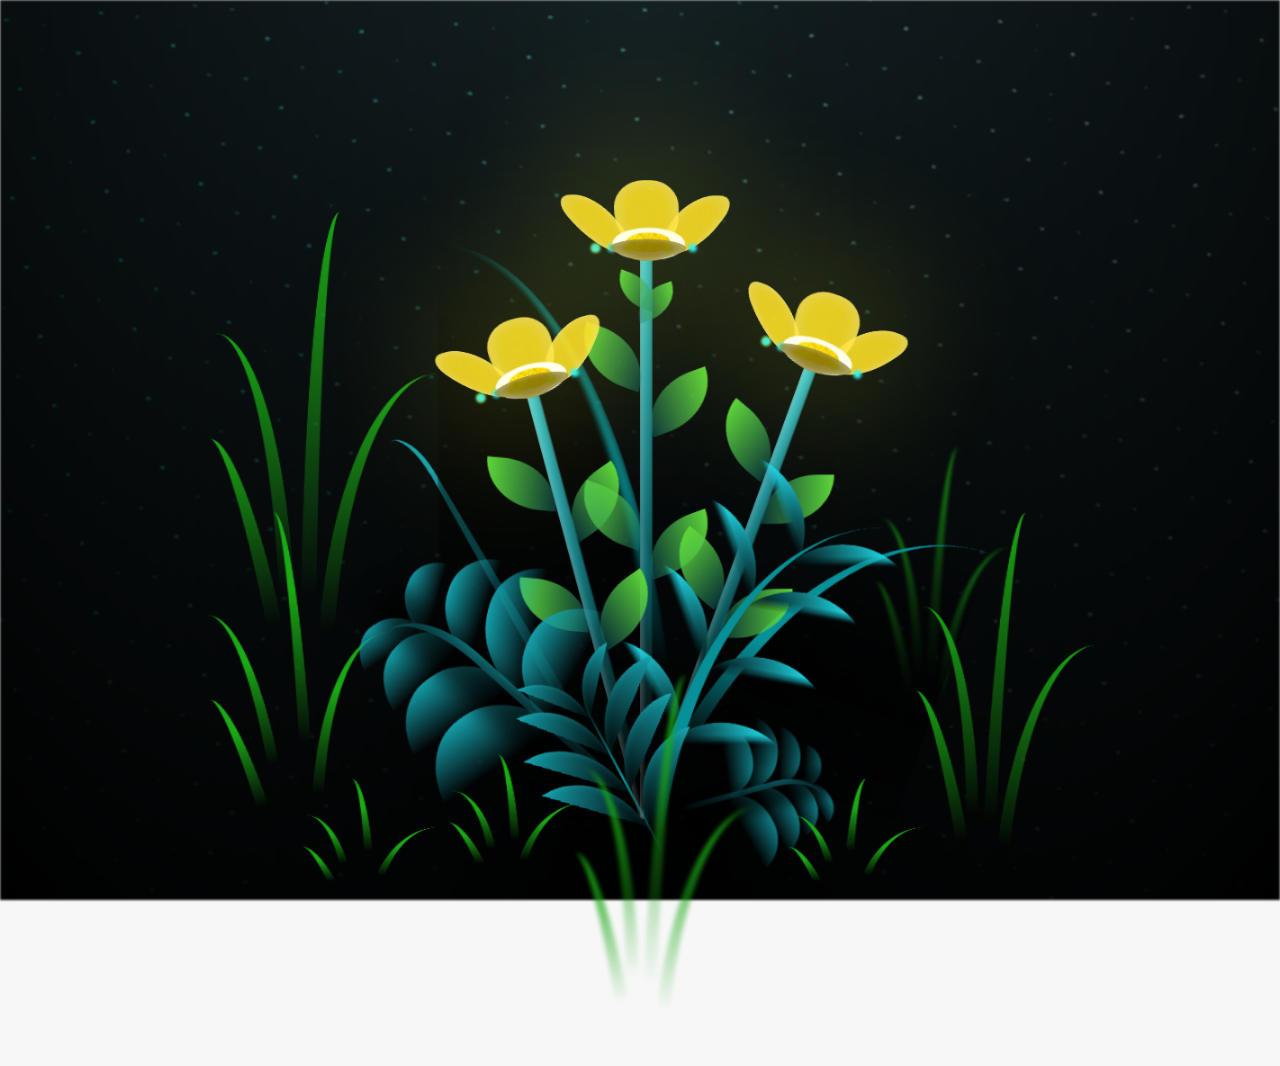
<file: page/flower.html>
<!DOCTYPE html>
<html lang="es">
<head>
    <meta charset="UTF-8">
    <meta name="viewport" content="width=device-width, initial-scale=1.0">
    <title>Jos &#10084</title>
    <link rel="stylesheet" href="/style/main.css">
</head>
<body class="container">

    <h1 class="titulo">Joselin, estas flores amarillas son un reflejo de la alegria que traes a mi vida. <br> <br>
    Gracias por iluminar mis dias con tu presencia  <br>
    Solamente puedo demostrartelo de la manera que se. <br>
    Tqm &#10084</h1>

    <div class="night"></div>
    <div class="flowers">
      <div class="flower flower--1">
        <div class="flower__leafs flower__leafs--1">
          <div class="flower__leaf flower__leaf--1"></div>
          <div class="flower__leaf flower__leaf--2"></div>
          <div class="flower__leaf flower__leaf--3"></div>
          <div class="flower__leaf flower__leaf--4"></div>
          <div class="flower__white-circle"></div>

          <div class="flower__light flower__light--1"></div>
          <div class="flower__light flower__light--2"></div>
          <div class="flower__light flower__light--3"></div>
          <div class="flower__light flower__light--4"></div>
          <div class="flower__light flower__light--5"></div>
          <div class="flower__light flower__light--6"></div>
          <div class="flower__light flower__light--7"></div>
          <div class="flower__light flower__light--8"></div>
        </div>
        <div class="flower__line">
          <div class="flower__line__leaf flower__line__leaf--1"></div>
          <div class="flower__line__leaf flower__line__leaf--2"></div>
          <div class="flower__line__leaf flower__line__leaf--3"></div>
          <div class="flower__line__leaf flower__line__leaf--4"></div>
          <div class="flower__line__leaf flower__line__leaf--5"></div>
          <div class="flower__line__leaf flower__line__leaf--6"></div>
        </div>
      </div>

      <div class="flower flower--2">
        <div class="flower__leafs flower__leafs--2">
          <div class="flower__leaf flower__leaf--1"></div>
          <div class="flower__leaf flower__leaf--2"></div>
          <div class="flower__leaf flower__leaf--3"></div>
          <div class="flower__leaf flower__leaf--4"></div>
          <div class="flower__white-circle"></div>

          <div class="flower__light flower__light--1"></div>
          <div class="flower__light flower__light--2"></div>
          <div class="flower__light flower__light--3"></div>
          <div class="flower__light flower__light--4"></div>
          <div class="flower__light flower__light--5"></div>
          <div class="flower__light flower__light--6"></div>
          <div class="flower__light flower__light--7"></div>
          <div class="flower__light flower__light--8"></div>
        </div>
        <div class="flower__line">
          <div class="flower__line__leaf flower__line__leaf--1"></div>
          <div class="flower__line__leaf flower__line__leaf--2"></div>
          <div class="flower__line__leaf flower__line__leaf--3"></div>
          <div class="flower__line__leaf flower__line__leaf--4"></div>
        </div>
      </div>

      <div class="flower flower--3">
        <div class="flower__leafs flower__leafs--3">
          <div class="flower__leaf flower__leaf--1"></div>
          <div class="flower__leaf flower__leaf--2"></div>
          <div class="flower__leaf flower__leaf--3"></div>
          <div class="flower__leaf flower__leaf--4"></div>
          <div class="flower__white-circle"></div>

          <div class="flower__light flower__light--1"></div>
          <div class="flower__light flower__light--2"></div>
          <div class="flower__light flower__light--3"></div>
          <div class="flower__light flower__light--4"></div>
          <div class="flower__light flower__light--5"></div>
          <div class="flower__light flower__light--6"></div>
          <div class="flower__light flower__light--7"></div>
          <div class="flower__light flower__light--8"></div>
        </div>
        <div class="flower__line">
          <div class="flower__line__leaf flower__line__leaf--1"></div>
          <div class="flower__line__leaf flower__line__leaf--2"></div>
          <div class="flower__line__leaf flower__line__leaf--3"></div>
          <div class="flower__line__leaf flower__line__leaf--4"></div>
        </div>
      </div>

      <div class="grow-ans" style="--d: 1.2s">
        <div class="flower__g-long">
          <div class="flower__g-long__top"></div>
          <div class="flower__g-long__bottom"></div>
        </div>
      </div>

      <div class="growing-grass">
        <div class="flower__grass flower__grass--1">
          <div class="flower__grass--top"></div>
          <div class="flower__grass--bottom"></div>
          <div class="flower__grass__leaf flower__grass__leaf--1"></div>
          <div class="flower__grass__leaf flower__grass__leaf--2"></div>
          <div class="flower__grass__leaf flower__grass__leaf--3"></div>
          <div class="flower__grass__leaf flower__grass__leaf--4"></div>
          <div class="flower__grass__leaf flower__grass__leaf--5"></div>
          <div class="flower__grass__leaf flower__grass__leaf--6"></div>
          <div class="flower__grass__leaf flower__grass__leaf--7"></div>
          <div class="flower__grass__leaf flower__grass__leaf--8"></div>
          <div class="flower__grass__overlay"></div>
        </div>
      </div>

      <div class="growing-grass">
        <div class="flower__grass flower__grass--2">
          <div class="flower__grass--top"></div>
          <div class="flower__grass--bottom"></div>
          <div class="flower__grass__leaf flower__grass__leaf--1"></div>
          <div class="flower__grass__leaf flower__grass__leaf--2"></div>
          <div class="flower__grass__leaf flower__grass__leaf--3"></div>
          <div class="flower__grass__leaf flower__grass__leaf--4"></div>
          <div class="flower__grass__leaf flower__grass__leaf--5"></div>
          <div class="flower__grass__leaf flower__grass__leaf--6"></div>
          <div class="flower__grass__leaf flower__grass__leaf--7"></div>
          <div class="flower__grass__leaf flower__grass__leaf--8"></div>
          <div class="flower__grass__overlay"></div>
        </div>
      </div>

      <div class="grow-ans" style="--d: 2.4s">
        <div class="flower__g-right flower__g-right--1">
          <div class="leaf"></div>
        </div>
      </div>

      <div class="grow-ans" style="--d: 2.8s">
        <div class="flower__g-right flower__g-right--2">
          <div class="leaf"></div>
        </div>
      </div>

      <div class="grow-ans" style="--d: 2.8s">
        <div class="flower__g-front">
          <div
            class="flower__g-front__leaf-wrapper flower__g-front__leaf-wrapper--1"
          >
            <div class="flower__g-front__leaf"></div>
          </div>
          <div
            class="flower__g-front__leaf-wrapper flower__g-front__leaf-wrapper--2"
          >
            <div class="flower__g-front__leaf"></div>
          </div>
          <div
            class="flower__g-front__leaf-wrapper flower__g-front__leaf-wrapper--3"
          >
            <div class="flower__g-front__leaf"></div>
          </div>
          <div
            class="flower__g-front__leaf-wrapper flower__g-front__leaf-wrapper--4"
          >
            <div class="flower__g-front__leaf"></div>
          </div>
          <div
            class="flower__g-front__leaf-wrapper flower__g-front__leaf-wrapper--5"
          >
            <div class="flower__g-front__leaf"></div>
          </div>
          <div
            class="flower__g-front__leaf-wrapper flower__g-front__leaf-wrapper--6"
          >
            <div class="flower__g-front__leaf"></div>
          </div>
          <div
            class="flower__g-front__leaf-wrapper flower__g-front__leaf-wrapper--7"
          >
            <div class="flower__g-front__leaf"></div>
          </div>
          <div
            class="flower__g-front__leaf-wrapper flower__g-front__leaf-wrapper--8"
          >
            <div class="flower__g-front__leaf"></div>
          </div>
          <div class="flower__g-front__line"></div>
        </div>
      </div>

      <div class="grow-ans" style="--d: 3.2s">
        <div class="flower__g-fr">
          <div class="leaf"></div>
          <div class="flower__g-fr__leaf flower__g-fr__leaf--1"></div>
          <div class="flower__g-fr__leaf flower__g-fr__leaf--2"></div>
          <div class="flower__g-fr__leaf flower__g-fr__leaf--3"></div>
          <div class="flower__g-fr__leaf flower__g-fr__leaf--4"></div>
          <div class="flower__g-fr__leaf flower__g-fr__leaf--5"></div>
          <div class="flower__g-fr__leaf flower__g-fr__leaf--6"></div>
          <div class="flower__g-fr__leaf flower__g-fr__leaf--7"></div>
          <div class="flower__g-fr__leaf flower__g-fr__leaf--8"></div>
        </div>
      </div>

      <div class="long-g long-g--0">
        <div class="grow-ans" style="--d: 3s">
          <div class="leaf leaf--0"></div>
        </div>
        <div class="grow-ans" style="--d: 2.2s">
          <div class="leaf leaf--1"></div>
        </div>
        <div class="grow-ans" style="--d: 3.4s">
          <div class="leaf leaf--2"></div>
        </div>
        <div class="grow-ans" style="--d: 3.6s">
          <div class="leaf leaf--3"></div>
        </div>
      </div>

      <div class="long-g long-g--1">
        <div class="grow-ans" style="--d: 3.6s">
          <div class="leaf leaf--0"></div>
        </div>
        <div class="grow-ans" style="--d: 3.8s">
          <div class="leaf leaf--1"></div>
        </div>
        <div class="grow-ans" style="--d: 4s">
          <div class="leaf leaf--2"></div>
        </div>
        <div class="grow-ans" style="--d: 4.2s">
          <div class="leaf leaf--3"></div>
        </div>
      </div>

      <div class="long-g long-g--2">
        <div class="grow-ans" style="--d: 4s">
          <div class="leaf leaf--0"></div>
        </div>
        <div class="grow-ans" style="--d: 4.2s">
          <div class="leaf leaf--1"></div>
        </div>
        <div class="grow-ans" style="--d: 4.4s">
          <div class="leaf leaf--2"></div>
        </div>
        <div class="grow-ans" style="--d: 4.6s">
          <div class="leaf leaf--3"></div>
        </div>
      </div>

      <div class="long-g long-g--3">
        <div class="grow-ans" style="--d: 4s">
          <div class="leaf leaf--0"></div>
        </div>
        <div class="grow-ans" style="--d: 4.2s">
          <div class="leaf leaf--1"></div>
        </div>
        <div class="grow-ans" style="--d: 3s">
          <div class="leaf leaf--2"></div>
        </div>
        <div class="grow-ans" style="--d: 3.6s">
          <div class="leaf leaf--3"></div>
        </div>
      </div>

      <div class="long-g long-g--4">
        <div class="grow-ans" style="--d: 4s">
          <div class="leaf leaf--0"></div>
        </div>
        <div class="grow-ans" style="--d: 4.2s">
          <div class="leaf leaf--1"></div>
        </div>
        <div class="grow-ans" style="--d: 3s">
          <div class="leaf leaf--2"></div>
        </div>
        <div class="grow-ans" style="--d: 3.6s">
          <div class="leaf leaf--3"></div>
        </div>
      </div>

      <div class="long-g long-g--5">
        <div class="grow-ans" style="--d: 4s">
          <div class="leaf leaf--0"></div>
        </div>
        <div class="grow-ans" style="--d: 4.2s">
          <div class="leaf leaf--1"></div>
        </div>
        <div class="grow-ans" style="--d: 3s">
          <div class="leaf leaf--2"></div>
        </div>
        <div class="grow-ans" style="--d: 3.6s">
          <div class="leaf leaf--3"></div>
        </div>
      </div>

      <div class="long-g long-g--6">
        <div class="grow-ans" style="--d: 4.2s">
          <div class="leaf leaf--0"></div>
        </div>
        <div class="grow-ans" style="--d: 4.4s">
          <div class="leaf leaf--1"></div>
        </div>
        <div class="grow-ans" style="--d: 4.6s">
          <div class="leaf leaf--2"></div>
        </div>
        <div class="grow-ans" style="--d: 4.8s">
          <div class="leaf leaf--3"></div>
        </div>
      </div>

      <div class="long-g long-g--7">
        <div class="grow-ans" style="--d: 3s">
          <div class="leaf leaf--0"></div>
        </div>
        <div class="grow-ans" style="--d: 3.2s">
          <div class="leaf leaf--1"></div>
        </div>
        <div class="grow-ans" style="--d: 3.5s">
          <div class="leaf leaf--2"></div>
        </div>
        <div class="grow-ans" style="--d: 3.6s">
          <div class="leaf leaf--3"></div>
        </div>
      </div>
    </div>

    <script src="/script/anim.js"></script>
    <script src="/script/main.js"></script>
    
</body>
</html>
</file>
<file: style/main.css>
*,
*::after,
*::before {
  padding: 0;
  margin: 0;
  box-sizing: border-box;
}

:root {
  --dark-color: #000;
}

body {
  display: flex;
  align-items: flex-end;
  justify-content: center;
  min-height: 100vh;
  background-color: var(--dark-color);
  overflow: hidden;
  perspective: 1000px;
}

#lyrics {
  font-size: 28px;
  font-family: "Franklin Gothic Medium", "Arial Narrow", Arial, sans-serif;
  color: white;
  position: absolute;
  margin-bottom: 20%;
  z-index: 1;
  font-weight: bold;
  letter-spacing: 4px;
}
@media only screen and (max-width: 600px) {
  /* Estilos específicos para dispositivos con un ancho máximo de 600px */
  #lyrics {
      font-size: 14px; /* Reduce el tamaño del texto para dispositivos más pequeños */
      margin-bottom: 530px;
      letter-spacing: 3px;
  }

}
.titulo {
  margin-bottom: 180px;
  font-family: "Arial Narrow", Arial, sans-serif;
  color: yellow;
  position: absolute;
  font-weight: bold;
  letter-spacing: 10px;
  opacity: 0;
  animation: fadeIn 3s ease-in-out forwards;
  text-align: center;
}
@keyframes fadeIn {
  from {
    opacity: 0;
  }
  to {
    opacity: 1;
  }
}

.night {
  z-index: -1;
  position: absolute;
  left: 50%;
  top: 0;
  transform: translateX(-50%);
  width: 100%;
  height: 100%;
  filter: blur(0.1vmin);
  background-image: radial-gradient(
      ellipse at top,
      transparent 0%,
      var(--dark-color)
    ),
    radial-gradient(
      ellipse at bottom,
      var(--dark-color),
      rgba(145, 233, 255, 0.2)
    ),
    repeating-linear-gradient(
      220deg,
      rgb(0, 0, 0) 0px,
      rgb(0, 0, 0) 19px,
      transparent 19px,
      transparent 22px
    ),
    repeating-linear-gradient(
      189deg,
      rgb(0, 0, 0) 0px,
      rgb(0, 0, 0) 19px,
      transparent 19px,
      transparent 22px
    ),
    repeating-linear-gradient(
      148deg,
      rgb(0, 0, 0) 0px,
      rgb(0, 0, 0) 19px,
      transparent 19px,
      transparent 22px
    ),
    linear-gradient(90deg, rgb(0, 255, 250), rgb(240, 240, 240));
}

.flowers {
  position: relative;
  transform: scale(0.9);
  /*margin-bottom: 100px;
  */
}

@media only screen and (max-width: 600px) {
  /* Estilos específicos para dispositivos con un ancho máximo de 600px */
.flowers {
      font-size: 14px;
      margin-bottom: 35%;
      letter-spacing: 3px;
      transform: scale(1.0);
}

}

.flower {
  position: absolute;
  bottom: 10vmin;
  transform-origin: bottom center;
  z-index: 10;
  --fl-speed: 0.8s;
}
.flower--1 {
  -webkit-animation: moving-flower-1 4s linear infinite;
  animation: moving-flower-1 4s linear infinite;
}
.flower--1 .flower__line {
  height: 70vmin;
  -webkit-animation-delay: 0.3s;
  animation-delay: 0.3s;
}
.flower--1 .flower__line__leaf--1 {
  -webkit-animation: blooming-leaf-right var(--fl-speed) 1.6s backwards;
  animation: blooming-leaf-right var(--fl-speed) 1.6s backwards;
}
.flower--1 .flower__line__leaf--2 {
  -webkit-animation: blooming-leaf-right var(--fl-speed) 1.4s backwards;
  animation: blooming-leaf-right var(--fl-speed) 1.4s backwards;
}
.flower--1 .flower__line__leaf--3 {
  -webkit-animation: blooming-leaf-left var(--fl-speed) 1.2s backwards;
  animation: blooming-leaf-left var(--fl-speed) 1.2s backwards;
}
.flower--1 .flower__line__leaf--4 {
  -webkit-animation: blooming-leaf-left var(--fl-speed) 1s backwards;
  animation: blooming-leaf-left var(--fl-speed) 1s backwards;
}
.flower--1 .flower__line__leaf--5 {
  -webkit-animation: blooming-leaf-right var(--fl-speed) 1.8s backwards;
  animation: blooming-leaf-right var(--fl-speed) 1.8s backwards;
}
.flower--1 .flower__line__leaf--6 {
  -webkit-animation: blooming-leaf-left var(--fl-speed) 2s backwards;
  animation: blooming-leaf-left var(--fl-speed) 2s backwards;
}
.flower--2 {
  left: 50%;
  transform: rotate(20deg);
  -webkit-animation: moving-flower-2 4s linear infinite;
  animation: moving-flower-2 4s linear infinite;
}
.flower--2 .flower__line {
  height: 60vmin;
  -webkit-animation-delay: 0.6s;
  animation-delay: 0.6s;
}
.flower--2 .flower__line__leaf--1 {
  -webkit-animation: blooming-leaf-right var(--fl-speed) 1.9s backwards;
  animation: blooming-leaf-right var(--fl-speed) 1.9s backwards;
}
.flower--2 .flower__line__leaf--2 {
  -webkit-animation: blooming-leaf-right var(--fl-speed) 1.7s backwards;
  animation: blooming-leaf-right var(--fl-speed) 1.7s backwards;
}
.flower--2 .flower__line__leaf--3 {
  -webkit-animation: blooming-leaf-left var(--fl-speed) 1.5s backwards;
  animation: blooming-leaf-left var(--fl-speed) 1.5s backwards;
}
.flower--2 .flower__line__leaf--4 {
  -webkit-animation: blooming-leaf-left var(--fl-speed) 1.3s backwards;
  animation: blooming-leaf-left var(--fl-speed) 1.3s backwards;
}
.flower--3 {
  left: 50%;
  transform: rotate(-15deg);
  -webkit-animation: moving-flower-3 4s linear infinite;
  animation: moving-flower-3 4s linear infinite;
}
.flower--3 .flower__line {
  -webkit-animation-delay: 0.9s;
  animation-delay: 0.9s;
}
.flower--3 .flower__line__leaf--1 {
  -webkit-animation: blooming-leaf-right var(--fl-speed) 2.5s backwards;
  animation: blooming-leaf-right var(--fl-speed) 2.5s backwards;
}
.flower--3 .flower__line__leaf--2 {
  -webkit-animation: blooming-leaf-right var(--fl-speed) 2.3s backwards;
  animation: blooming-leaf-right var(--fl-speed) 2.3s backwards;
}
.flower--3 .flower__line__leaf--3 {
  -webkit-animation: blooming-leaf-left var(--fl-speed) 2.1s backwards;
  animation: blooming-leaf-left var(--fl-speed) 2.1s backwards;
}
.flower--3 .flower__line__leaf--4 {
  -webkit-animation: blooming-leaf-left var(--fl-speed) 1.9s backwards;
  animation: blooming-leaf-left var(--fl-speed) 1.9s backwards;
}
.flower__leafs {
  position: relative;
  -webkit-animation: blooming-flower 2s backwards;
  animation: blooming-flower 2s backwards;
}
.flower__leafs--1 {
  -webkit-animation-delay: 1.1s;
  animation-delay: 1.1s;
}
.flower__leafs--2 {
  -webkit-animation-delay: 1.4s;
  animation-delay: 1.4s;
}
.flower__leafs--3 {
  -webkit-animation-delay: 1.7s;
  animation-delay: 1.7s;
}
.flower__leafs::after {
  content: "";
  position: absolute;
  left: 0;
  top: 0;
  transform: translate(-50%, -100%);
  width: 8vmin;
  height: 8vmin;
  background-color: #f9fd25;
  /* background-color: #fd2525; */
  filter: blur(10vmin);
}
.flower__leaf {
  position: absolute;
  bottom: 0;
  left: 50%;
  width: 8vmin;
  height: 11vmin;
  border-radius: 51% 49% 47% 53%/44% 45% 55% 69%;
  background-color: #253bfd;
  background-color: #fddd25;
  transform-origin: bottom center;
  opacity: 0.9;
  box-shadow: inset 0 0 2vmin rgba(255, 255, 255, 0.5);
}
.flower__leaf--1 {
  transform: translate(-10%, 1%) rotateY(40deg) rotateX(-50deg);
}
.flower__leaf--2 {
  transform: translate(-50%, -4%) rotateX(40deg);
}
.flower__leaf--3 {
  transform: translate(-90%, 0%) rotateY(45deg) rotateX(50deg);
}
.flower__leaf--4 {
  width: 8vmin;
  height: 8vmin;
  transform-origin: bottom left;
  border-radius: 4vmin 10vmin 4vmin 4vmin;
  transform: translate(0%, 18%) rotateX(70deg) rotate(-43deg);
  background-color: #7c6901;
  z-index: 1;
  opacity: 0.8;
}
.flower__white-circle {
  position: absolute;
  left: -3.5vmin;
  top: -3vmin;
  width: 9vmin;
  height: 4vmin;
  border-radius: 50%;
  background-color: #fff;
}
.flower__white-circle::after {
  content: "";
  position: absolute;
  left: 50%;
  top: 45%;
  transform: translate(-50%, -50%);
  width: 60%;
  height: 60%;
  border-radius: inherit;
  background-image: repeating-linear-gradient(
      135deg,
      rgba(0, 0, 0, 0.03) 0px,
      rgba(0, 0, 0, 0.03) 1px,
      transparent 1px,
      transparent 12px
    ),
    repeating-linear-gradient(
      45deg,
      rgba(0, 0, 0, 0.03) 0px,
      rgba(0, 0, 0, 0.03) 1px,
      transparent 1px,
      transparent 12px
    ),
    repeating-linear-gradient(
      67.5deg,
      rgba(0, 0, 0, 0.03) 0px,
      rgba(0, 0, 0, 0.03) 1px,
      transparent 1px,
      transparent 12px
    ),
    repeating-linear-gradient(
      135deg,
      rgba(0, 0, 0, 0.03) 0px,
      rgba(0, 0, 0, 0.03) 1px,
      transparent 1px,
      transparent 12px
    ),
    repeating-linear-gradient(
      45deg,
      rgba(0, 0, 0, 0.03) 0px,
      rgba(0, 0, 0, 0.03) 1px,
      transparent 1px,
      transparent 12px
    ),
    repeating-linear-gradient(
      112.5deg,
      rgba(0, 0, 0, 0.03) 0px,
      rgba(0, 0, 0, 0.03) 1px,
      transparent 1px,
      transparent 12px
    ),
    repeating-linear-gradient(
      112.5deg,
      rgba(0, 0, 0, 0.03) 0px,
      rgba(0, 0, 0, 0.03) 1px,
      transparent 1px,
      transparent 12px
    ),
    repeating-linear-gradient(
      45deg,
      rgba(0, 0, 0, 0.03) 0px,
      rgba(0, 0, 0, 0.03) 1px,
      transparent 1px,
      transparent 12px
    ),
    repeating-linear-gradient(
      22.5deg,
      rgba(0, 0, 0, 0.03) 0px,
      rgba(0, 0, 0, 0.03) 1px,
      transparent 1px,
      transparent 12px
    ),
    repeating-linear-gradient(
      45deg,
      rgba(0, 0, 0, 0.03) 0px,
      rgba(0, 0, 0, 0.03) 1px,
      transparent 1px,
      transparent 12px
    ),
    repeating-linear-gradient(
      22.5deg,
      rgba(0, 0, 0, 0.03) 0px,
      rgba(0, 0, 0, 0.03) 1px,
      transparent 1px,
      transparent 12px
    ),
    repeating-linear-gradient(
      135deg,
      rgba(0, 0, 0, 0.03) 0px,
      rgba(0, 0, 0, 0.03) 1px,
      transparent 1px,
      transparent 12px
    ),
    repeating-linear-gradient(
      157.5deg,
      rgba(0, 0, 0, 0.03) 0px,
      rgba(0, 0, 0, 0.03) 1px,
      transparent 1px,
      transparent 12px
    ),
    repeating-linear-gradient(
      67.5deg,
      rgba(0, 0, 0, 0.03) 0px,
      rgba(0, 0, 0, 0.03) 1px,
      transparent 1px,
      transparent 12px
    ),
    repeating-linear-gradient(
      67.5deg,
      rgba(0, 0, 0, 0.03) 0px,
      rgba(0, 0, 0, 0.03) 1px,
      transparent 1px,
      transparent 12px
    ),
    linear-gradient(90deg, rgb(255, 235, 18), rgb(255, 206, 0));
}
.flower__line {
  height: 55vmin;
  width: 1.5vmin;
  background-image: linear-gradient(
      to left,
      rgba(0, 0, 0, 0.2),
      transparent,
      rgba(255, 255, 255, 0.2)
    ),
    linear-gradient(to top, transparent 10%, #14757a, #39c6d6);
  box-shadow: inset 0 0 2px rgba(0, 0, 0, 0.5);
  -webkit-animation: grow-flower-tree 4s backwards;
  animation: grow-flower-tree 4s backwards;
}
.flower__line__leaf {
  --w: 7vmin;
  --h: calc(var(--w) + 2vmin);
  position: absolute;
  top: 20%;
  left: 90%;
  width: var(--w);
  height: var(--h);
  border-top-right-radius: var(--h);
  border-bottom-left-radius: var(--h);
  background-image: linear-gradient(to top, rgba(20, 117, 122, 0.4), #5ed639);
}
.flower__line__leaf--1 {
  transform: rotate(70deg) rotateY(30deg);
}
.flower__line__leaf--2 {
  top: 45%;
  transform: rotate(70deg) rotateY(30deg);
}
.flower__line__leaf--3,
.flower__line__leaf--4,
.flower__line__leaf--6 {
  border-top-right-radius: 0;
  border-bottom-left-radius: 0;
  border-top-left-radius: var(--h);
  border-bottom-right-radius: var(--h);
  left: -460%;
  top: 12%;
  transform: rotate(-70deg) rotateY(30deg);
}
.flower__line__leaf--4 {
  top: 40%;
}
.flower__line__leaf--5 {
  top: 0;
  transform-origin: left;
  transform: rotate(70deg) rotateY(30deg) scale(0.6);
}
.flower__line__leaf--6 {
  top: -2%;
  left: -450%;
  transform-origin: right;
  transform: rotate(-70deg) rotateY(30deg) scale(0.6);
}
.flower__light {
  position: absolute;
  bottom: 0vmin;
  width: 1vmin;
  height: 1vmin;
  background-color: rgb(255, 251, 0);
  border-radius: 50%;
  filter: blur(0.2vmin);
  -webkit-animation: light-ans 4s linear infinite backwards;
  animation: light-ans 4s linear infinite backwards;
}
.flower__light:nth-child(odd) {
  background-color: #23f0ff;
}
.flower__light--1 {
  left: -2vmin;
  -webkit-animation-delay: 1s;
  animation-delay: 1s;
}
.flower__light--2 {
  left: 3vmin;
  -webkit-animation-delay: 0.5s;
  animation-delay: 0.5s;
}
.flower__light--3 {
  left: -6vmin;
  -webkit-animation-delay: 0.3s;
  animation-delay: 0.3s;
}
.flower__light--4 {
  left: 6vmin;
  -webkit-animation-delay: 0.9s;
  animation-delay: 0.9s;
}
.flower__light--5 {
  left: -1vmin;
  -webkit-animation-delay: 1.5s;
  animation-delay: 1.5s;
}
.flower__light--6 {
  left: -4vmin;
  -webkit-animation-delay: 3s;
  animation-delay: 3s;
}
.flower__light--7 {
  left: 3vmin;
  -webkit-animation-delay: 2s;
  animation-delay: 2s;
}
.flower__light--8 {
  left: -6vmin;
  -webkit-animation-delay: 3.5s;
  animation-delay: 3.5s;
}
.flower__grass {
  --c: #159faa;
  --line-w: 1.5vmin;
  position: absolute;
  bottom: 12vmin;
  left: -7vmin;
  display: flex;
  flex-direction: column;
  align-items: flex-end;
  z-index: 20;
  transform-origin: bottom center;
  transform: rotate(-48deg) rotateY(40deg);
}
.flower__grass--1 {
  -webkit-animation: moving-grass 2s linear infinite;
  animation: moving-grass 2s linear infinite;
}
.flower__grass--2 {
  left: 2vmin;
  bottom: 10vmin;
  transform: scale(0.5) rotate(75deg) rotateX(10deg) rotateY(-200deg);
  opacity: 0.8;
  z-index: 0;
  -webkit-animation: moving-grass--2 1.5s linear infinite;
  animation: moving-grass--2 1.5s linear infinite;
}
.flower__grass--top {
  width: 7vmin;
  height: 10vmin;
  border-top-right-radius: 100%;
  border-right: var(--line-w) solid var(--c);
  transform-origin: bottom center;
  transform: rotate(-2deg);
}
.flower__grass--bottom {
  margin-top: -2px;
  width: var(--line-w);
  height: 25vmin;
  background-image: linear-gradient(to top, transparent, var(--c));
}
.flower__grass__leaf {
  --size: 10vmin;
  position: absolute;
  width: calc(var(--size) * 2.1);
  height: var(--size);
  border-top-left-radius: var(--size);
  border-top-right-radius: var(--size);
  background-image: linear-gradient(
    to top,
    transparent,
    transparent 30%,
    var(--c)
  );
  z-index: 100;
}
.flower__grass__leaf--1 {
  top: -6%;
  left: 30%;
  --size: 6vmin;
  transform: rotate(-20deg);
  -webkit-animation: growing-grass-ans--1 2s 2.6s backwards;
  animation: growing-grass-ans--1 2s 2.6s backwards;
}
@-webkit-keyframes growing-grass-ans--1 {
  0% {
    transform-origin: bottom left;
    transform: rotate(-20deg) scale(0);
  }
}
@keyframes growing-grass-ans--1 {
  0% {
    transform-origin: bottom left;
    transform: rotate(-20deg) scale(0);
  }
}
.flower__grass__leaf--2 {
  top: -5%;
  left: -110%;
  --size: 6vmin;
  transform: rotate(10deg);
  -webkit-animation: growing-grass-ans--2 2s 2.4s linear backwards;
  animation: growing-grass-ans--2 2s 2.4s linear backwards;
}
@-webkit-keyframes growing-grass-ans--2 {
  0% {
    transform-origin: bottom right;
    transform: rotate(10deg) scale(0);
  }
}
@keyframes growing-grass-ans--2 {
  0% {
    transform-origin: bottom right;
    transform: rotate(10deg) scale(0);
  }
}
.flower__grass__leaf--3 {
  top: 5%;
  left: 60%;
  --size: 8vmin;
  transform: rotate(-18deg) rotateX(-20deg);
  -webkit-animation: growing-grass-ans--3 2s 2.2s linear backwards;
  animation: growing-grass-ans--3 2s 2.2s linear backwards;
}
@-webkit-keyframes growing-grass-ans--3 {
  0% {
    transform-origin: bottom left;
    transform: rotate(-18deg) rotateX(-20deg) scale(0);
  }
}
@keyframes growing-grass-ans--3 {
  0% {
    transform-origin: bottom left;
    transform: rotate(-18deg) rotateX(-20deg) scale(0);
  }
}
.flower__grass__leaf--4 {
  top: 6%;
  left: -135%;
  --size: 8vmin;
  transform: rotate(2deg);
  -webkit-animation: growing-grass-ans--4 2s 2s linear backwards;
  animation: growing-grass-ans--4 2s 2s linear backwards;
}
@-webkit-keyframes growing-grass-ans--4 {
  0% {
    transform-origin: bottom right;
    transform: rotate(2deg) scale(0);
  }
}
@keyframes growing-grass-ans--4 {
  0% {
    transform-origin: bottom right;
    transform: rotate(2deg) scale(0);
  }
}
.flower__grass__leaf--5 {
  top: 20%;
  left: 60%;
  --size: 10vmin;
  transform: rotate(-24deg) rotateX(-20deg);
  -webkit-animation: growing-grass-ans--5 2s 1.8s linear backwards;
  animation: growing-grass-ans--5 2s 1.8s linear backwards;
}
@-webkit-keyframes growing-grass-ans--5 {
  0% {
    transform-origin: bottom left;
    transform: rotate(-24deg) rotateX(-20deg) scale(0);
  }
}
@keyframes growing-grass-ans--5 {
  0% {
    transform-origin: bottom left;
    transform: rotate(-24deg) rotateX(-20deg) scale(0);
  }
}
.flower__grass__leaf--6 {
  top: 22%;
  left: -180%;
  --size: 10vmin;
  transform: rotate(10deg);
  -webkit-animation: growing-grass-ans--6 2s 1.6s linear backwards;
  animation: growing-grass-ans--6 2s 1.6s linear backwards;
}
@-webkit-keyframes growing-grass-ans--6 {
  0% {
    transform-origin: bottom right;
    transform: rotate(10deg) scale(0);
  }
}
@keyframes growing-grass-ans--6 {
  0% {
    transform-origin: bottom right;
    transform: rotate(10deg) scale(0);
  }
}
.flower__grass__leaf--7 {
  top: 39%;
  left: 70%;
  --size: 10vmin;
  transform: rotate(-10deg);
  -webkit-animation: growing-grass-ans--7 2s 1.4s linear backwards;
  animation: growing-grass-ans--7 2s 1.4s linear backwards;
}
@-webkit-keyframes growing-grass-ans--7 {
  0% {
    transform-origin: bottom left;
    transform: rotate(-10deg) scale(0);
  }
}
@keyframes growing-grass-ans--7 {
  0% {
    transform-origin: bottom left;
    transform: rotate(-10deg) scale(0);
  }
}
.flower__grass__leaf--8 {
  top: 40%;
  left: -215%;
  --size: 11vmin;
  transform: rotate(10deg);
  -webkit-animation: growing-grass-ans--8 2s 1.2s linear backwards;
  animation: growing-grass-ans--8 2s 1.2s linear backwards;
}
@-webkit-keyframes growing-grass-ans--8 {
  0% {
    transform-origin: bottom right;
    transform: rotate(10deg) scale(0);
  }
}
@keyframes growing-grass-ans--8 {
  0% {
    transform-origin: bottom right;
    transform: rotate(10deg) scale(0);
  }
}
.flower__grass__overlay {
  position: absolute;
  top: -10%;
  right: 0%;
  width: 100%;
  height: 100%;
  background-color: rgba(0, 0, 0, 0.6);
  filter: blur(1.5vmin);
  z-index: 100;
}
.flower__g-long {
  --w: 2vmin;
  --h: 6vmin;
  --c: #159faa;
  position: absolute;
  bottom: 10vmin;
  left: -3vmin;
  transform-origin: bottom center;
  transform: rotate(-30deg) rotateY(-20deg);
  display: flex;
  flex-direction: column;
  align-items: flex-end;
  -webkit-animation: flower-g-long-ans 3s linear infinite;
  animation: flower-g-long-ans 3s linear infinite;
}
@-webkit-keyframes flower-g-long-ans {
  0%,
  100% {
    transform: rotate(-30deg) rotateY(-20deg);
  }
  50% {
    transform: rotate(-32deg) rotateY(-20deg);
  }
}
@keyframes flower-g-long-ans {
  0%,
  100% {
    transform: rotate(-30deg) rotateY(-20deg);
  }
  50% {
    transform: rotate(-32deg) rotateY(-20deg);
  }
}
.flower__g-long__top {
  top: calc(var(--h) * -1);
  width: calc(var(--w) + 1vmin);
  height: var(--h);
  border-top-right-radius: 100%;
  border-right: 0.7vmin solid var(--c);
  transform: translate(-0.7vmin, 1vmin);
}
.flower__g-long__bottom {
  width: var(--w);
  height: 50vmin;
  transform-origin: bottom center;
  background-image: linear-gradient(to top, transparent 30%, var(--c));
  box-shadow: inset 0 0 2px rgba(0, 0, 0, 0.5);
  -webkit-clip-path: polygon(35% 0, 65% 1%, 100% 100%, 0% 100%);
  clip-path: polygon(35% 0, 65% 1%, 100% 100%, 0% 100%);
}
.flower__g-right {
  position: absolute;
  bottom: 6vmin;
  left: -2vmin;
  transform-origin: bottom left;
  transform: rotate(20deg);
}
.flower__g-right .leaf {
  width: 30vmin;
  height: 50vmin;
  border-top-left-radius: 100%;
  border-left: 2vmin solid #079097;
  background-image: linear-gradient(
    to bottom,
    transparent,
    var(--dark-color) 60%
  );
  -webkit-mask-image: linear-gradient(to top, transparent 30%, #079097 60%);
}
.flower__g-right--1 {
  -webkit-animation: flower-g-right-ans 2.5s linear infinite;
  animation: flower-g-right-ans 2.5s linear infinite;
}
.flower__g-right--2 {
  left: 5vmin;
  transform: rotateY(-180deg);
  -webkit-animation: flower-g-right-ans--2 3s linear infinite;
  animation: flower-g-right-ans--2 3s linear infinite;
}
.flower__g-right--2 .leaf {
  height: 75vmin;
  filter: blur(0.3vmin);
  opacity: 0.8;
}
@-webkit-keyframes flower-g-right-ans {
  0%,
  100% {
    transform: rotate(20deg);
  }
  50% {
    transform: rotate(24deg) rotateX(-20deg);
  }
}
@keyframes flower-g-right-ans {
  0%,
  100% {
    transform: rotate(20deg);
  }
  50% {
    transform: rotate(24deg) rotateX(-20deg);
  }
}
@-webkit-keyframes flower-g-right-ans--2 {
  0%,
  100% {
    transform: rotateY(-180deg) rotate(0deg) rotateX(-20deg);
  }
  50% {
    transform: rotateY(-180deg) rotate(6deg) rotateX(-20deg);
  }
}
@keyframes flower-g-right-ans--2 {
  0%,
  100% {
    transform: rotateY(-180deg) rotate(0deg) rotateX(-20deg);
  }
  50% {
    transform: rotateY(-180deg) rotate(6deg) rotateX(-20deg);
  }
}
.flower__g-front {
  position: absolute;
  bottom: 6vmin;
  left: 2.5vmin;
  z-index: 100;
  transform-origin: bottom center;
  transform: rotate(-28deg) rotateY(30deg) scale(1.04);
  -webkit-animation: flower__g-front-ans 2s linear infinite;
  animation: flower__g-front-ans 2s linear infinite;
}
@-webkit-keyframes flower__g-front-ans {
  0%,
  100% {
    transform: rotate(-28deg) rotateY(30deg) scale(1.04);
  }
  50% {
    transform: rotate(-35deg) rotateY(40deg) scale(1.04);
  }
}
@keyframes flower__g-front-ans {
  0%,
  100% {
    transform: rotate(-28deg) rotateY(30deg) scale(1.04);
  }
  50% {
    transform: rotate(-35deg) rotateY(40deg) scale(1.04);
  }
}
.flower__g-front__line {
  width: 0.3vmin;
  height: 20vmin;
  background-image: linear-gradient(
    to top,
    transparent,
    #079097,
    transparent 100%
  );
  position: relative;
}
.flower__g-front__leaf-wrapper {
  position: absolute;
  top: 0;
  left: 0;
  transform-origin: bottom left;
  transform: rotate(10deg);
}
.flower__g-front__leaf-wrapper:nth-child(even) {
  left: 0vmin;
  transform: rotateY(-180deg) rotate(5deg);
  -webkit-animation: flower__g-front__leaf-left-ans 1s ease-in backwards;
  animation: flower__g-front__leaf-left-ans 1s ease-in backwards;
}
.flower__g-front__leaf-wrapper:nth-child(odd) {
  -webkit-animation: flower__g-front__leaf-ans 1s ease-in backwards;
  animation: flower__g-front__leaf-ans 1s ease-in backwards;
}
.flower__g-front__leaf-wrapper--1 {
  top: -8vmin;
  transform: scale(0.7);
  -webkit-animation: flower__g-front__leaf-ans 1s 5.5s ease-in backwards !important;
  animation: flower__g-front__leaf-ans 1s 5.5s ease-in backwards !important;
}
.flower__g-front__leaf-wrapper--2 {
  top: -8vmin;
  transform: rotateY(-180deg) scale(0.7) !important;
  -webkit-animation: flower__g-front__leaf-left-ans-2 1s 4.6s ease-in backwards !important;
  animation: flower__g-front__leaf-left-ans-2 1s 4.6s ease-in backwards !important;
}
.flower__g-front__leaf-wrapper--3 {
  top: -3vmin;
  -webkit-animation: flower__g-front__leaf-ans 1s 4.6s ease-in backwards;
  animation: flower__g-front__leaf-ans 1s 4.6s ease-in backwards;
}
.flower__g-front__leaf-wrapper--4 {
  top: -3vmin;
  transform: rotateY(-180deg) scale(0.9) !important;
  -webkit-animation: flower__g-front__leaf-left-ans-2 1s 4.6s ease-in backwards !important;
  animation: flower__g-front__leaf-left-ans-2 1s 4.6s ease-in backwards !important;
}
@-webkit-keyframes flower__g-front__leaf-left-ans-2 {
  0% {
    transform: rotateY(-180deg) scale(0);
  }
}
@keyframes flower__g-front__leaf-left-ans-2 {
  0% {
    transform: rotateY(-180deg) scale(0);
  }
}
.flower__g-front__leaf-wrapper--5,
.flower__g-front__leaf-wrapper--6 {
  top: 2vmin;
}
.flower__g-front__leaf-wrapper--7,
.flower__g-front__leaf-wrapper--8 {
  top: 6.5vmin;
}
.flower__g-front__leaf-wrapper--2 {
  -webkit-animation-delay: 5.2s !important;
  animation-delay: 5.2s !important;
}
.flower__g-front__leaf-wrapper--3 {
  -webkit-animation-delay: 4.9s !important;
  animation-delay: 4.9s !important;
}
.flower__g-front__leaf-wrapper--5 {
  -webkit-animation-delay: 4.3s !important;
  animation-delay: 4.3s !important;
}
.flower__g-front__leaf-wrapper--6 {
  -webkit-animation-delay: 4.1s !important;
  animation-delay: 4.1s !important;
}
.flower__g-front__leaf-wrapper--7 {
  -webkit-animation-delay: 3.8s !important;
  animation-delay: 3.8s !important;
}
.flower__g-front__leaf-wrapper--8 {
  -webkit-animation-delay: 3.5s !important;
  animation-delay: 3.5s !important;
}
@-webkit-keyframes flower__g-front__leaf-ans {
  0% {
    transform: rotate(10deg) scale(0);
  }
}
@keyframes flower__g-front__leaf-ans {
  0% {
    transform: rotate(10deg) scale(0);
  }
}
@-webkit-keyframes flower__g-front__leaf-left-ans {
  0% {
    transform: rotateY(-180deg) rotate(5deg) scale(0);
  }
}
@keyframes flower__g-front__leaf-left-ans {
  0% {
    transform: rotateY(-180deg) rotate(5deg) scale(0);
  }
}
.flower__g-front__leaf {
  width: 10vmin;
  height: 10vmin;
  border-radius: 100% 0% 0% 100%/100% 100% 0% 0%;
  box-shadow: inset 0 2px 1vmin hsla(184deg, 97%, 58%, 0.2);
  background-image: linear-gradient(
      to bottom left,
      transparent,
      var(--dark-color)
    ),
    linear-gradient(to bottom right, #159faa 50%, transparent 50%, transparent);
  -webkit-mask-image: linear-gradient(
    to bottom right,
    #159faa 50%,
    transparent 50%,
    transparent
  );
  mask-image: linear-gradient(
    to bottom right,
    #159faa 50%,
    transparent 50%,
    transparent
  );
}
.flower__g-fr {
  position: absolute;
  bottom: -4vmin;
  left: vmin;
  transform-origin: bottom left;
  z-index: 10;
  -webkit-animation: flower__g-fr-ans 2s linear infinite;
  animation: flower__g-fr-ans 2s linear infinite;
}
@-webkit-keyframes flower__g-fr-ans {
  0%,
  100% {
    transform: rotate(2deg);
  }
  50% {
    transform: rotate(4deg);
  }
}
@keyframes flower__g-fr-ans {
  0%,
  100% {
    transform: rotate(2deg);
  }
  50% {
    transform: rotate(4deg);
  }
}
.flower__g-fr .leaf {
  width: 30vmin;
  height: 50vmin;
  border-top-left-radius: 100%;
  border-left: 2vmin solid #079097;
  -webkit-mask-image: linear-gradient(to top, transparent 25%, #079097 50%);
  position: relative;
  z-index: 1;
}
.flower__g-fr__leaf {
  position: absolute;
  top: 0;
  left: 0;
  width: 10vmin;
  height: 10vmin;
  border-radius: 100% 0% 0% 100%/100% 100% 0% 0%;
  box-shadow: inset 0 2px 1vmin hsla(184deg, 97%, 58%, 0.2);
  background-image: linear-gradient(
      to bottom left,
      transparent,
      var(--dark-color) 98%
    ),
    linear-gradient(to bottom right, #23f0ff 45%, transparent 50%, transparent);
  -webkit-mask-image: linear-gradient(
    135deg,
    #159faa 40%,
    transparent 50%,
    transparent
  );
}
.flower__g-fr__leaf--1 {
  left: 20vmin;
  transform: rotate(45deg);
  -webkit-animation: flower__g-fr-leaft-ans-1 0.5s 5.2s linear backwards;
  animation: flower__g-fr-leaft-ans-1 0.5s 5.2s linear backwards;
}
@-webkit-keyframes flower__g-fr-leaft-ans-1 {
  0% {
    transform-origin: left;
    transform: rotate(45deg) scale(0);
  }
}
@keyframes flower__g-fr-leaft-ans-1 {
  0% {
    transform-origin: left;
    transform: rotate(45deg) scale(0);
  }
}
.flower__g-fr__leaf--2 {
  left: 12vmin;
  top: -7vmin;
  transform: rotate(25deg) rotateY(-180deg);
  -webkit-animation: flower__g-fr-leaft-ans-6 0.5s 5s linear backwards;
  animation: flower__g-fr-leaft-ans-6 0.5s 5s linear backwards;
}
.flower__g-fr__leaf--3 {
  left: 15vmin;
  top: 6vmin;
  transform: rotate(55deg);
  -webkit-animation: flower__g-fr-leaft-ans-5 0.5s 4.8s linear backwards;
  animation: flower__g-fr-leaft-ans-5 0.5s 4.8s linear backwards;
}
.flower__g-fr__leaf--4 {
  left: 6vmin;
  top: -2vmin;
  transform: rotate(25deg) rotateY(-180deg);
  -webkit-animation: flower__g-fr-leaft-ans-6 0.5s 4.6s linear backwards;
  animation: flower__g-fr-leaft-ans-6 0.5s 4.6s linear backwards;
}
.flower__g-fr__leaf--5 {
  left: 10vmin;
  top: 14vmin;
  transform: rotate(55deg);
  -webkit-animation: flower__g-fr-leaft-ans-5 0.5s 4.4s linear backwards;
  animation: flower__g-fr-leaft-ans-5 0.5s 4.4s linear backwards;
}
@-webkit-keyframes flower__g-fr-leaft-ans-5 {
  0% {
    transform-origin: left;
    transform: rotate(55deg) scale(0);
  }
}
@keyframes flower__g-fr-leaft-ans-5 {
  0% {
    transform-origin: left;
    transform: rotate(55deg) scale(0);
  }
}
.flower__g-fr__leaf--6 {
  left: 0vmin;
  top: 6vmin;
  transform: rotate(25deg) rotateY(-180deg);
  -webkit-animation: flower__g-fr-leaft-ans-6 0.5s 4.2s linear backwards;
  animation: flower__g-fr-leaft-ans-6 0.5s 4.2s linear backwards;
}
@-webkit-keyframes flower__g-fr-leaft-ans-6 {
  0% {
    transform-origin: right;
    transform: rotate(25deg) rotateY(-180deg) scale(0);
  }
}
@keyframes flower__g-fr-leaft-ans-6 {
  0% {
    transform-origin: right;
    transform: rotate(25deg) rotateY(-180deg) scale(0);
  }
}
.flower__g-fr__leaf--7 {
  left: 5vmin;
  top: 22vmin;
  transform: rotate(45deg);
  -webkit-animation: flower__g-fr-leaft-ans-7 0.5s 4s linear backwards;
  animation: flower__g-fr-leaft-ans-7 0.5s 4s linear backwards;
}
@-webkit-keyframes flower__g-fr-leaft-ans-7 {
  0% {
    transform-origin: left;
    transform: rotate(45deg) scale(0);
  }
}
@keyframes flower__g-fr-leaft-ans-7 {
  0% {
    transform-origin: left;
    transform: rotate(45deg) scale(0);
  }
}
.flower__g-fr__leaf--8 {
  left: -4vmin;
  top: 15vmin;
  transform: rotate(15deg) rotateY(-180deg);
  -webkit-animation: flower__g-fr-leaft-ans-8 0.5s 3.8s linear backwards;
  animation: flower__g-fr-leaft-ans-8 0.5s 3.8s linear backwards;
}
@-webkit-keyframes flower__g-fr-leaft-ans-8 {
  0% {
    transform-origin: right;
    transform: rotate(15deg) rotateY(-180deg) scale(0);
  }
}
@keyframes flower__g-fr-leaft-ans-8 {
  0% {
    transform-origin: right;
    transform: rotate(15deg) rotateY(-180deg) scale(0);
  }
}

.long-g {
  position: absolute;
  bottom: 25vmin;
  left: -42vmin;
  transform-origin: bottom left;
}
.long-g--1 {
  bottom: 0vmin;
  transform: scale(0.8) rotate(-5deg);
}
.long-g--1 .leaf {
  -webkit-mask-image: linear-gradient(
    to top,
    transparent 40%,
    #079097 80%
  ) !important;
}
.long-g--1 .leaf--1 {
  --w: 5vmin;
  --h: 60vmin;
  left: -2vmin;
  transform: rotate(3deg) rotateY(-180deg);
}
.long-g--2,
.long-g--3 {
  bottom: -3vmin;
  left: -35vmin;
  transform-origin: center;
  transform: scale(0.6) rotateX(60deg);
}
.long-g--2 .leaf,
.long-g--3 .leaf {
  -webkit-mask-image: linear-gradient(
    to top,
    transparent 50%,
    #079097 80%
  ) !important;
}
.long-g--2 .leaf--1,
.long-g--3 .leaf--1 {
  left: -1vmin;
  transform: rotateY(-180deg);
}
.long-g--3 {
  left: -17vmin;
  bottom: 0vmin;
}
.long-g--3 .leaf {
  -webkit-mask-image: linear-gradient(
    to top,
    transparent 40%,
    #079097 80%
  ) !important;
}
.long-g--4 {
  left: 25vmin;
  bottom: -3vmin;
  transform-origin: center;
  transform: scale(0.6) rotateX(60deg);
}
.long-g--4 .leaf {
  -webkit-mask-image: linear-gradient(
    to top,
    transparent 50%,
    #079097 80%
  ) !important;
}
.long-g--5 {
  left: 42vmin;
  bottom: 0vmin;
  transform: scale(0.8) rotate(2deg);
}
.long-g--6 {
  left: 0vmin;
  bottom: -20vmin;
  z-index: 100;
  filter: blur(0.3vmin);
  transform: scale(0.8) rotate(2deg);
}
.long-g--7 {
  left: 35vmin;
  bottom: 20vmin;
  z-index: -1;
  filter: blur(0.3vmin);
  transform: scale(0.6) rotate(2deg);
  opacity: 0.7;
}
.long-g .leaf {
  --w: 15vmin;
  --h: 40vmin;
  --c: #1aaa15;
  position: absolute;
  bottom: 0;
  width: var(--w);
  height: var(--h);
  border-top-left-radius: 100%;
  border-left: 2vmin solid var(--c);
  -webkit-mask-image: linear-gradient(
    to top,
    transparent 20%,
    var(--dark-color)
  );
  transform-origin: bottom center;
}
.long-g .leaf--0 {
  left: 2vmin;
  -webkit-animation: leaf-ans-1 4s linear infinite;
  animation: leaf-ans-1 4s linear infinite;
}
.long-g .leaf--1 {
  --w: 5vmin;
  --h: 60vmin;
  -webkit-animation: leaf-ans-1 4s linear infinite;
  animation: leaf-ans-1 4s linear infinite;
}
.long-g .leaf--2 {
  --w: 10vmin;
  --h: 40vmin;
  left: -0.5vmin;
  bottom: 5vmin;
  transform-origin: bottom left;
  transform: rotateY(-180deg);
  -webkit-animation: leaf-ans-2 3s linear infinite;
  animation: leaf-ans-2 3s linear infinite;
}
.long-g .leaf--3 {
  --w: 5vmin;
  --h: 30vmin;
  left: -1vmin;
  bottom: 3.2vmin;
  transform-origin: bottom left;
  transform: rotate(-10deg) rotateY(-180deg);
  -webkit-animation: leaf-ans-3 3s linear infinite;
  animation: leaf-ans-3 3s linear infinite;
}

@-webkit-keyframes leaf-ans-1 {
  0%,
  100% {
    transform: rotate(-5deg) scale(1);
  }
  50% {
    transform: rotate(5deg) scale(1.1);
  }
}

@keyframes leaf-ans-1 {
  0%,
  100% {
    transform: rotate(-5deg) scale(1);
  }
  50% {
    transform: rotate(5deg) scale(1.1);
  }
}
@-webkit-keyframes leaf-ans-2 {
  0%,
  100% {
    transform: rotateY(-180deg) rotate(5deg);
  }
  50% {
    transform: rotateY(-180deg) rotate(0deg) scale(1.1);
  }
}
@keyframes leaf-ans-2 {
  0%,
  100% {
    transform: rotateY(-180deg) rotate(5deg);
  }
  50% {
    transform: rotateY(-180deg) rotate(0deg) scale(1.1);
  }
}
@-webkit-keyframes leaf-ans-3 {
  0%,
  100% {
    transform: rotate(-10deg) rotateY(-180deg);
  }
  50% {
    transform: rotate(-20deg) rotateY(-180deg);
  }
}
@keyframes leaf-ans-3 {
  0%,
  100% {
    transform: rotate(-10deg) rotateY(-180deg);
  }
  50% {
    transform: rotate(-20deg) rotateY(-180deg);
  }
}
.grow-ans {
  -webkit-animation: grow-ans 2s var(--d) backwards;
  animation: grow-ans 2s var(--d) backwards;
}

@-webkit-keyframes grow-ans {
  0% {
    transform: scale(0);
    opacity: 0;
  }
}

@keyframes grow-ans {
  0% {
    transform: scale(0);
    opacity: 0;
  }
}
@-webkit-keyframes light-ans {
  0% {
    opacity: 0;
    transform: translateY(0vmin);
  }
  25% {
    opacity: 1;
    transform: translateY(-5vmin) translateX(-2vmin);
  }
  50% {
    opacity: 1;
    transform: translateY(-15vmin) translateX(2vmin);
    filter: blur(0.2vmin);
  }
  75% {
    transform: translateY(-20vmin) translateX(-2vmin);
    filter: blur(0.2vmin);
  }
  100% {
    transform: translateY(-30vmin);
    opacity: 0;
    filter: blur(1vmin);
  }
}
@keyframes light-ans {
  0% {
    opacity: 0;
    transform: translateY(0vmin);
  }
  25% {
    opacity: 1;
    transform: translateY(-5vmin) translateX(-2vmin);
  }
  50% {
    opacity: 1;
    transform: translateY(-15vmin) translateX(2vmin);
    filter: blur(0.2vmin);
  }
  75% {
    transform: translateY(-20vmin) translateX(-2vmin);
    filter: blur(0.2vmin);
  }
  100% {
    transform: translateY(-30vmin);
    opacity: 0;
    filter: blur(1vmin);
  }
}
@-webkit-keyframes moving-flower-1 {
  0%,
  100% {
    transform: rotate(2deg);
  }
  50% {
    transform: rotate(-2deg);
  }
}
@keyframes moving-flower-1 {
  0%,
  100% {
    transform: rotate(2deg);
  }
  50% {
    transform: rotate(-2deg);
  }
}
@-webkit-keyframes moving-flower-2 {
  0%,
  100% {
    transform: rotate(18deg);
  }
  50% {
    transform: rotate(14deg);
  }
}
@keyframes moving-flower-2 {
  0%,
  100% {
    transform: rotate(18deg);
  }
  50% {
    transform: rotate(14deg);
  }
}
@-webkit-keyframes moving-flower-3 {
  0%,
  100% {
    transform: rotate(-18deg);
  }
  50% {
    transform: rotate(-20deg) rotateY(-10deg);
  }
}
@keyframes moving-flower-3 {
  0%,
  100% {
    transform: rotate(-18deg);
  }
  50% {
    transform: rotate(-20deg) rotateY(-10deg);
  }
}
@-webkit-keyframes blooming-leaf-right {
  0% {
    transform-origin: left;
    transform: rotate(70deg) rotateY(30deg) scale(0);
  }
}
@keyframes blooming-leaf-right {
  0% {
    transform-origin: left;
    transform: rotate(70deg) rotateY(30deg) scale(0);
  }
}
@-webkit-keyframes blooming-leaf-left {
  0% {
    transform-origin: right;
    transform: rotate(-70deg) rotateY(30deg) scale(0);
  }
}
@keyframes blooming-leaf-left {
  0% {
    transform-origin: right;
    transform: rotate(-70deg) rotateY(30deg) scale(0);
  }
}
@-webkit-keyframes grow-flower-tree {
  0% {
    height: 0;
    border-radius: 1vmin;
  }
}
@keyframes grow-flower-tree {
  0% {
    height: 0;
    border-radius: 1vmin;
  }
}
@-webkit-keyframes blooming-flower {
  0% {
    transform: scale(0);
  }
}
@keyframes blooming-flower {
  0% {
    transform: scale(0);
  }
}
@-webkit-keyframes moving-grass {
  0%,
  100% {
    transform: rotate(-48deg) rotateY(40deg);
  }
  50% {
    transform: rotate(-50deg) rotateY(40deg);
  }
}
@keyframes moving-grass {
  0%,
  100% {
    transform: rotate(-48deg) rotateY(40deg);
  }
  50% {
    transform: rotate(-50deg) rotateY(40deg);
  }
}
@-webkit-keyframes moving-grass--2 {
  0%,
  100% {
    transform: scale(0.5) rotate(75deg) rotateX(10deg) rotateY(-200deg);
  }
  50% {
    transform: scale(0.5) rotate(79deg) rotateX(10deg) rotateY(-200deg);
  }
}
@keyframes moving-grass--2 {
  0%,
  100% {
    transform: scale(0.5) rotate(75deg) rotateX(10deg) rotateY(-200deg);
  }
  50% {
    transform: scale(0.5) rotate(79deg) rotateX(10deg) rotateY(-200deg);
  }
}
.growing-grass {
  -webkit-animation: growing-grass-ans 1s 2s backwards;
  animation: growing-grass-ans 1s 2s backwards;
}

@-webkit-keyframes growing-grass-ans {
  0% {
    transform: scale(0);
  }
}

@keyframes growing-grass-ans {
  0% {
    transform: scale(0);
  }
}
.container * {
  -webkit-animation-play-state: paused !important;
  animation-play-state: paused !important;
} /*# sourceMappingURL=main.css.map */


/* Reset de estilos básicos */
body, h1, p {
  margin: 0;
  padding: 0;
}

/* Estilos generales */
body {
  font-family: 'Arial', sans-serif;
  background-color: #f7f7f7;
  color: #333;
}

.container {
  max-width: 1200px;
  margin: 0 auto;
  padding: 20px;
}

h1 {
  font-size: 2em;
  line-height: 1.5;
  margin-bottom: 20px;
}

/* Media Queries para tamaños de pantalla diferentes */
@media screen and (max-width: 600px) {
  /* Estilos para pantallas pequeñas */
  h1 {
      font-size: 1.5em;
  }
}

@media screen and (min-width: 601px) and (max-width: 1024px) {
  /* Estilos para pantallas medianas */
  h1 {
      font-size: 1.8em;
  }
}

@media screen and (min-width: 1025px) {
  /* Estilos para pantallas grandes */
  h1 {
      font-size: 2em;
  }
}
</file>
